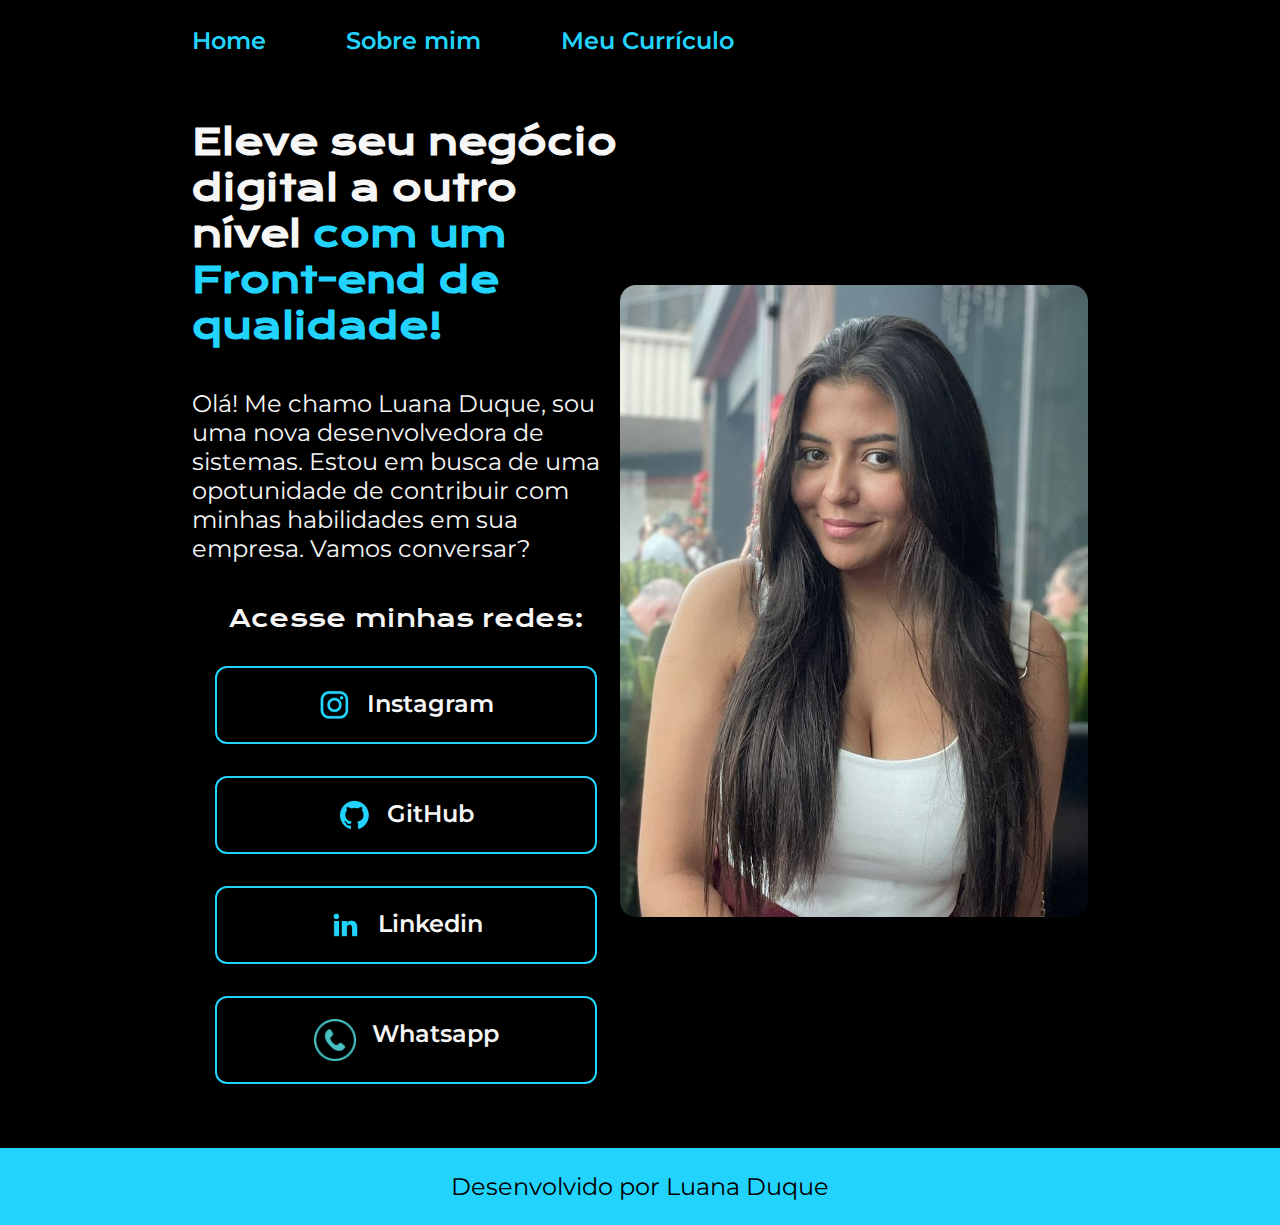
<file: index.html>
<!DOCTYPE html>
<html lang="pt-br">
<head>
    <meta charset="UTF-8">
    <meta http-equiv="X-UA-Compatible" content="IE=edge">
    <meta name="viewport" content="width=device-width, initial-scale=1.0">
    <title>Portifolio</title>
    <link rel="stylesheet" href="./styles/style.css">
</head>
<body>
    <header class="cabecalho">
        <nav class="cabecalho__menu">
            <a class="cabecalho__menu__link" href="index.html">Home</a>
            <a class="cabecalho__menu__link" href="about.html">Sobre mim</a>
            <a class="cabecalho__menu__link" href="curriculo.html">Meu Currículo</a>
        </nav>
    </header>
    <main class="apresentacao">
        <section class="apresentacao__conteudo">
            <h1 class="apresentacao__conteudo__titulo">Eleve seu negócio digital a outro nível <strong class="titulo-destaque">com um Front-end de qualidade!</strong></h1>
            <p class="apresentacao__conteudo__paragrafo">Olá! Me chamo Luana Duque, sou uma nova desenvolvedora de sistemas. Estou em busca de uma opotunidade de contribuir com minhas habilidades em sua empresa. Vamos conversar?</p>
            <div class="apresentacao__links">
            <h2 class="apresentacao__links__subtitulo">Acesse minhas redes:</h2>
            <a class="apresentacao__links__link" href="https://instagram.com/luaduquee" >
                <img src="./img/instagram.png" alt="Logo Instagram">
                Instagram
            </a>
            <a class="apresentacao__links__link" href="https://github.com/luanaduque" >
                <img src="./img/github.png" alt="Logo GitHub">
                GitHub
            </a>
            <a class="apresentacao__links__link" href="https://linkedin.com/in/luanaduque">
                <img src="./img/linkedin.png" alt="Logo Linkedin">
                Linkedin
            </a>
            <a class="apresentacao__links__link" href="https://api.whatsapp.com/send?phone=5511994565402">
                <img src="./img/telefone-removebg-preview (1).png" alt="Logo Whatsapp" height="42" width="42">
                Whatsapp
            </a>
            </div>
        </section>
        <img class="imagem" src="./img/luana.jpg" alt="Foto Luana sorrindo">

    </main>
    <footer class="rodape">
        <p>Desenvolvido por Luana Duque</p>
    </footer>
</body>
</html>
</file>
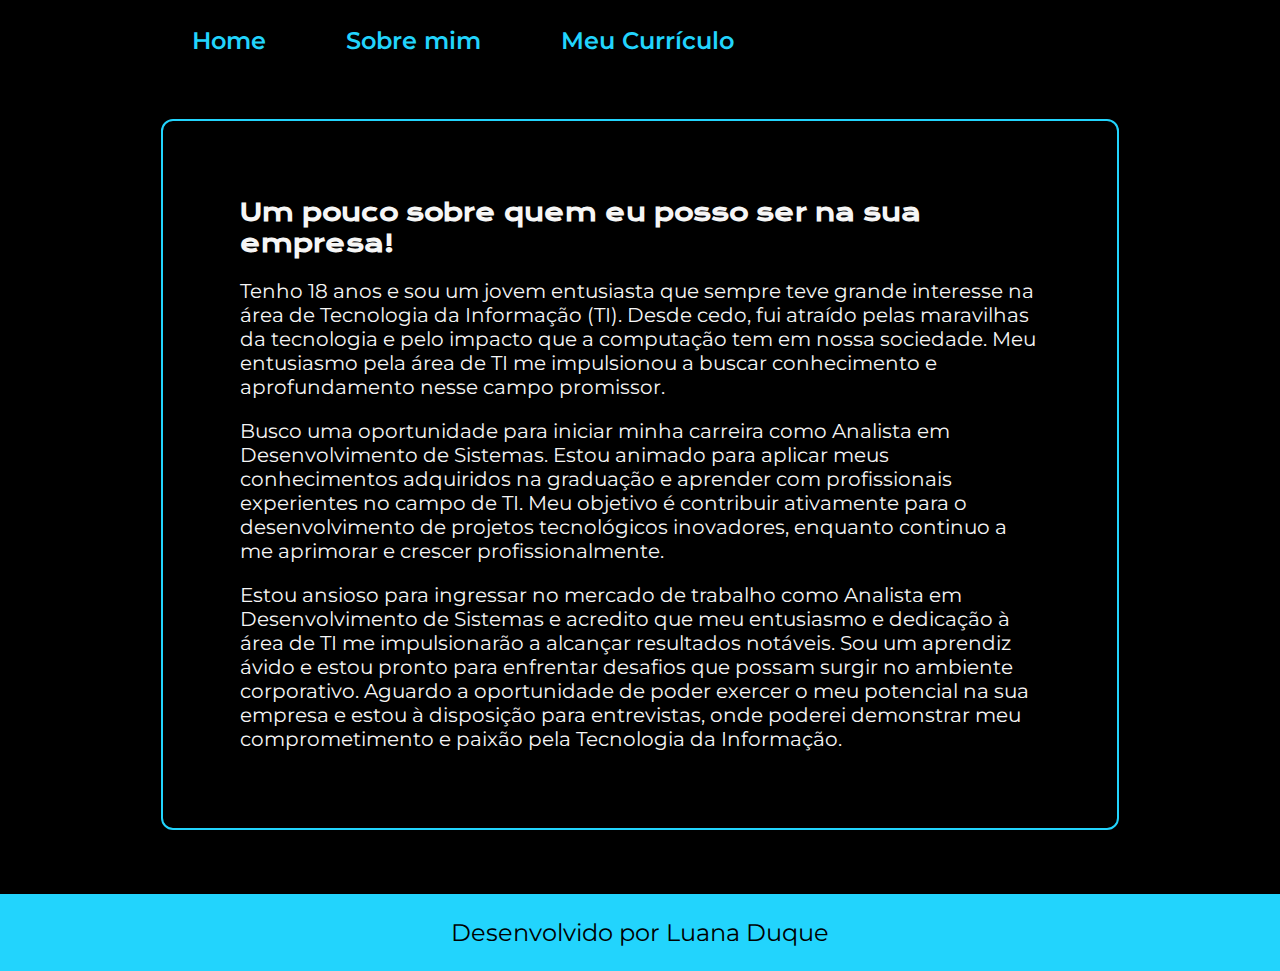
<file: about.html>
<!DOCTYPE html>
<html lang="pt-br">
<head>
    <meta charset="UTF-8">
    <meta http-equiv="X-UA-Compatible" content="IE=edge">
    <meta name="viewport" content="width=device-width, initial-scale=1.0">
    <title>Sobre mim</title>
    <link rel="stylesheet" href="./styles/style.css">
</head>
<body>
    <header class="cabecalho">
        <nav class="cabecalho__menu">
            <a class="cabecalho__menu__link" href="index.html">Home</a>
            <a class="cabecalho__menu__link" href="about.html">Sobre mim</a>
            <a class="cabecalho__menu__link" href="curriculo.html">Meu Currículo</a>
        </nav>
    </header>
    <main class="sobremim">
        <section class="sobremim_conteudo">
        <h1 class="sobremim_titulo">Um pouco sobre quem eu posso ser na sua empresa!</h1>
        <div class="sobremim_paragrafos">
            <p>
                Tenho 18 anos e sou um jovem entusiasta que sempre teve grande interesse na área de Tecnologia da Informação (TI). Desde cedo, fui atraído pelas maravilhas da tecnologia e pelo impacto que a computação tem em nossa sociedade. Meu entusiasmo pela área de TI me impulsionou a buscar conhecimento e aprofundamento nesse campo promissor.
            </p>
        </div>
        <div class="sobremim_paragrafos">    
            <p>
                Busco uma oportunidade para iniciar minha carreira como Analista em Desenvolvimento de Sistemas. Estou animado para aplicar meus conhecimentos adquiridos na graduação e aprender com profissionais experientes no campo de TI. Meu objetivo é contribuir ativamente para o desenvolvimento de projetos tecnológicos inovadores, enquanto continuo a me aprimorar e crescer profissionalmente.
            </p>
        </div>
        <div class="sobremim_paragrafos">
            <p>
                Estou ansioso para ingressar no mercado de trabalho como Analista em Desenvolvimento de Sistemas e acredito que meu entusiasmo e dedicação à área de TI me impulsionarão a alcançar resultados notáveis. Sou um aprendiz ávido e estou pronto para enfrentar desafios que possam surgir no ambiente corporativo. Aguardo a oportunidade de poder exercer o meu potencial na sua empresa e estou à disposição para entrevistas, onde poderei demonstrar meu comprometimento e paixão pela Tecnologia da Informação.
            </p>
        </div>
        </section>
    </main>
    <footer class="rodape">
        <p>Desenvolvido por Luana Duque</p>
    </footer>
</body>

</html>
</file>
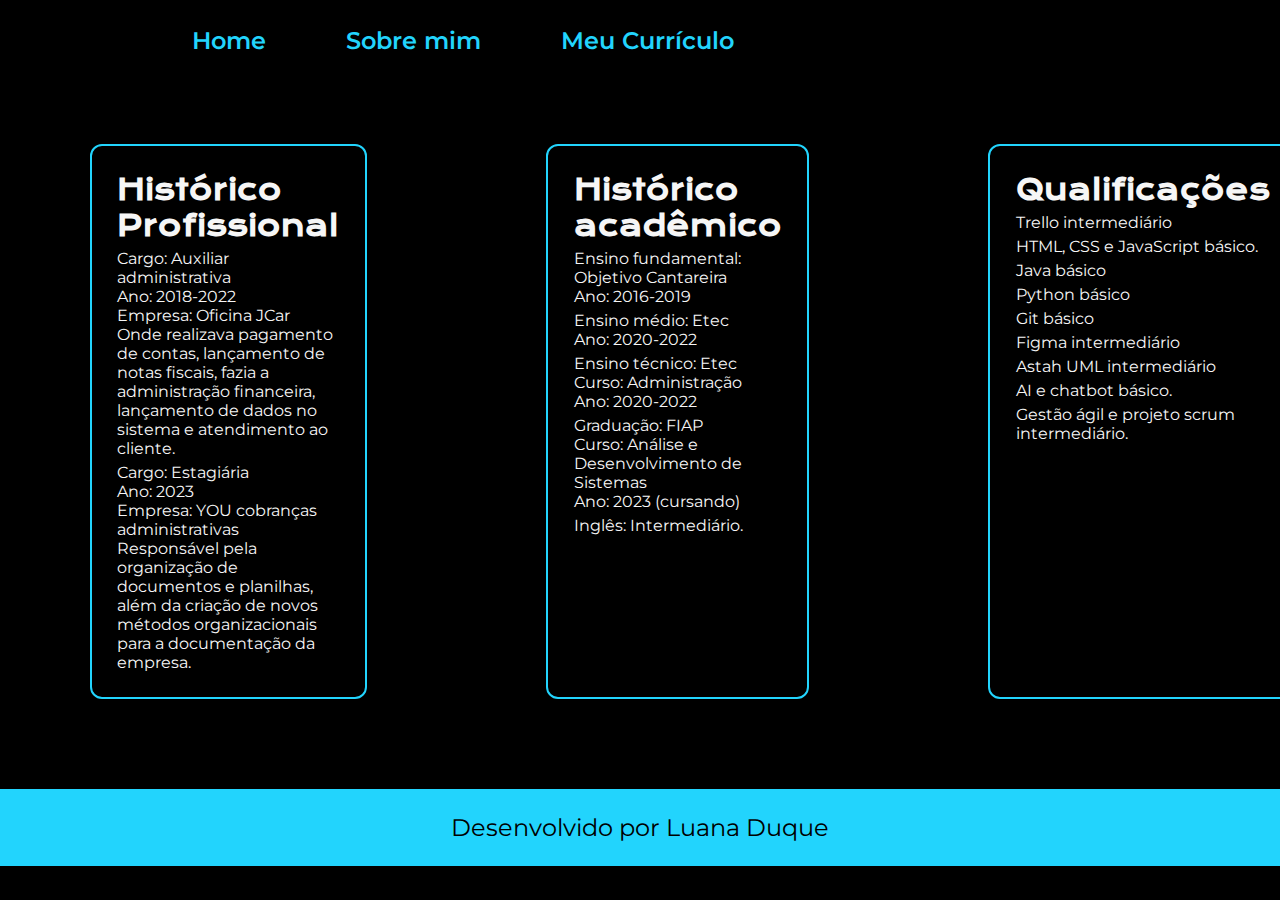
<file: curriculo.html>
<!DOCTYPE html>
<html lang="pt-br">
<head>
    <meta charset="UTF-8">
    <meta http-equiv="X-UA-Compatible" content="IE=edge">
    <meta name="viewport" content="width=device-width, initial-scale=1.0">
    <title>Curriculo</title>
    <link rel="stylesheet" href="./styles/style.css">
</head>
<body>
    <header class="cabecalho">
        <nav class="cabecalho__menu">
            <a class="cabecalho__menu__link" href="index.html">Home</a>
            <a class="cabecalho__menu__link" href="about.html">Sobre mim</a>
            <a class="cabecalho__menu__link" href="curriculo.html">Meu Currículo</a>
        </nav>
    </header>
    <main class="curriculo">
        <section class="curriculo_conteudo">
            <div>
                <h3 class="curriculo_conteudo_titulo">Histórico Profissional</h3>
            </div>
            <div class="curriculo_conteudo_paragrafo">
                <p>Cargo: Auxiliar administrativa</p>
                <p >Ano: 2018-2022</p>
                <p>Empresa: Oficina JCar</p>
                <p>Onde realizava pagamento de contas, lançamento de notas fiscais, fazia a administração financeira, lançamento de dados no sistema e atendimento ao cliente. </p>
            </div>
            <div class="curriculo_conteudo_paragrafo">
                <p>Cargo: Estagiária</p>
                <p>Ano: 2023</p>
                <p>Empresa: YOU cobranças administrativas</p>
                <p>Responsável pela organização de documentos e planilhas, além da criação de novos métodos organizacionais para a documentação da empresa. </p>
            </div>
        </section>    
        <section class="curriculo_conteudo">
            <div>
                <h3 class="curriculo_conteudo_titulo">Histórico acadêmico</h3>
            </div>
            <div class="curriculo_conteudo_paragrafo">
                <p>Ensino fundamental: Objetivo Cantareira</p>
                <p>Ano: 2016-2019</p>
            </div>
            <div class="curriculo_conteudo_paragrafo">
                <p>Ensino médio: Etec </p>
                <p>Ano: 2020-2022</p>
            </div>
            <div class="curriculo_conteudo_paragrafo">
                <p>Ensino técnico: Etec</p>
                <p>Curso: Administração</p>
                <p>Ano: 2020-2022</p>
            </div>
            <div class="curriculo_conteudo_paragrafo">
                <p>Graduação: FIAP</p>
                <p>Curso: Análise e Desenvolvimento de Sistemas</p>
                <p>Ano: 2023 (cursando)</p>
            </div>
            <div class="curriculo_conteudo_paragrafo">
                <p>Inglês: Intermediário. </p>
            </div>
        </section>    
        <section class="curriculo_conteudo">
            <div>
                <h3 class="curriculo_conteudo_titulo">Qualificações</h3>
            </div>
            <div class="curriculo_conteudo_paragrafo">
                <p>Trello intermediário</p>
            </div>
            <div class="curriculo_conteudo_paragrafo">
                <p>HTML, CSS e JavaScript básico.</p>
            </div>
            <div class="curriculo_conteudo_paragrafo">
                <p>Java básico</p>
            </div>
            <div class="curriculo_conteudo_paragrafo">
                <p>Python básico</p>
            </div>
            <div class="curriculo_conteudo_paragrafo">
                <p>Git básico</p>
            </div>
            <div class="curriculo_conteudo_paragrafo">
                <p>Figma intermediário</p>
            </div>
            <div class="curriculo_conteudo_paragrafo">
                <p>Astah UML intermediário </p>
            </div>
            <div class="curriculo_conteudo_paragrafo">
                <p>AI e chatbot básico.</p>
            </div>
            <div class="curriculo_conteudo_paragrafo">
                <p>Gestão ágil e projeto scrum intermediário.</p>
            </div>
        </section>  
    
    </main>
    <footer class="rodape">
        <p>Desenvolvido por Luana Duque</p>
    </footer>
    
</body>
</html>
</file>
<file: styles/style.css>
@import url('https://fonts.googleapis.com/css2?family=Krona+One&family=Montserrat:wght@400;600&display=swap');

:root{
    --cor-principal:black;
    --cor-secundaria:#f6f6f6;
    --cor-terciaria:#22d4fd;
}

*{
    margin: 0%;
    padding: 0%;
}
body {
    height: 100vh; 
    box-sizing: border-box;
    background-color: var(--cor-principal);
    color: var(--cor-secundaria);
}

.cabecalho{
    padding: 2% 0 0 15%;
}

.cabecalho__menu{
    display: flex;
    gap: 80px;
}

.cabecalho__menu__link{
    font-family: 'Montserrat', sans-serif;
    font-size: 24px;
    font-weight: 600;
    color: var(--cor-terciaria);
    text-decoration: none;
}

.titulo-destaque{
    color:var(--cor-terciaria)
}

.apresentacao{
    padding: 5% 15%;
    display: flex;
    align-items: center;
    justify-content: space-between;
}

.apresentacao__conteudo{
    width: 615px;
    display: flex;
    flex-direction: column;
    gap: 40px;
}

.apresentacao__conteudo__titulo{
    font-size: 36px;
    font-family: 'Krona One', sans-serif;
}

.apresentacao__conteudo__paragrafo{
    font-size: 24px;
    font-family:'Montserrat', sans-serif;
}

.apresentacao__links{
    display: flex;
    flex-direction: column;
    justify-content: space-between;
    align-items: center;
    gap: 32px;
}

.apresentacao__links__subtitulo{
    font-family: 'Krona One', sans-serif;
    font-weight: 400;
    font-size: 24px;
}

.apresentacao__links__link{
    /* background-color: #22D4FD; */
    display: flex;
    justify-content: center;
    gap: 16px;
    border: 2px solid var(--cor-terciaria);
    width: 378px;
    text-align: center;
    border-radius: 12px;
    font-size: 24px;
    padding: 21px 0;
    text-decoration: none;
    color: var(--cor-secundaria);
    font-family:'Montserrat', sans-serif;
    font-weight: 600;
}

.apresentacao__links__link:hover{
    background-color: #272727;
}

.imagem {
    width: 468px;
    border-radius: 16px;
}

.rodape{
    padding: 24px;
    color: var(--cor-principal);
    background-color: var(--cor-terciaria);
    text-align: center;
    font-family: 'Montserrat', sans-serif;
    font-size: 24px;
    font-weight: 400;
}

.curriculo{
    display:flex;
    flex-direction: row;
}
.curriculo_conteudo{
    margin: 7%;
    width: 200px;
    display: flex;
    flex-direction: column;
    gap: 5px;
    border: 2px solid var(--cor-terciaria);
    width: 378px;
    text-align:left;
    border-radius: 12px;
    padding:2%;

}
.curriculo_conteudo_titulo{
    font-size: 28px;
    color: var(--cor-secundaria);
    font-family: 'Krona One', sans-serif;
}
.curriculo_conteudo_paragrafo{
    font-family:'Montserrat', sans-serif;
}
.sobremim{
    display: flex;
    flex-direction: row;
    justify-content: center;
    
}

.sobremim_conteudo{
    margin: 5%;
    width: 500px;
    display: flex;
    flex-direction: column;
    gap: 20px;
    border: 2px solid var(--cor-terciaria);
    width: 800px;
    text-align:left;
    border-radius: 12px;
    padding: 6%;  


}

.sobremim_titulo{
    font-size: 24px;
    color: var(--cor-secundaria);
    font-family: 'Krona One', sans-serif;
}

.sobremim_paragrafos{
    font-size: 20px;
    font-family:'Montserrat', sans-serif; 
}
</file>
